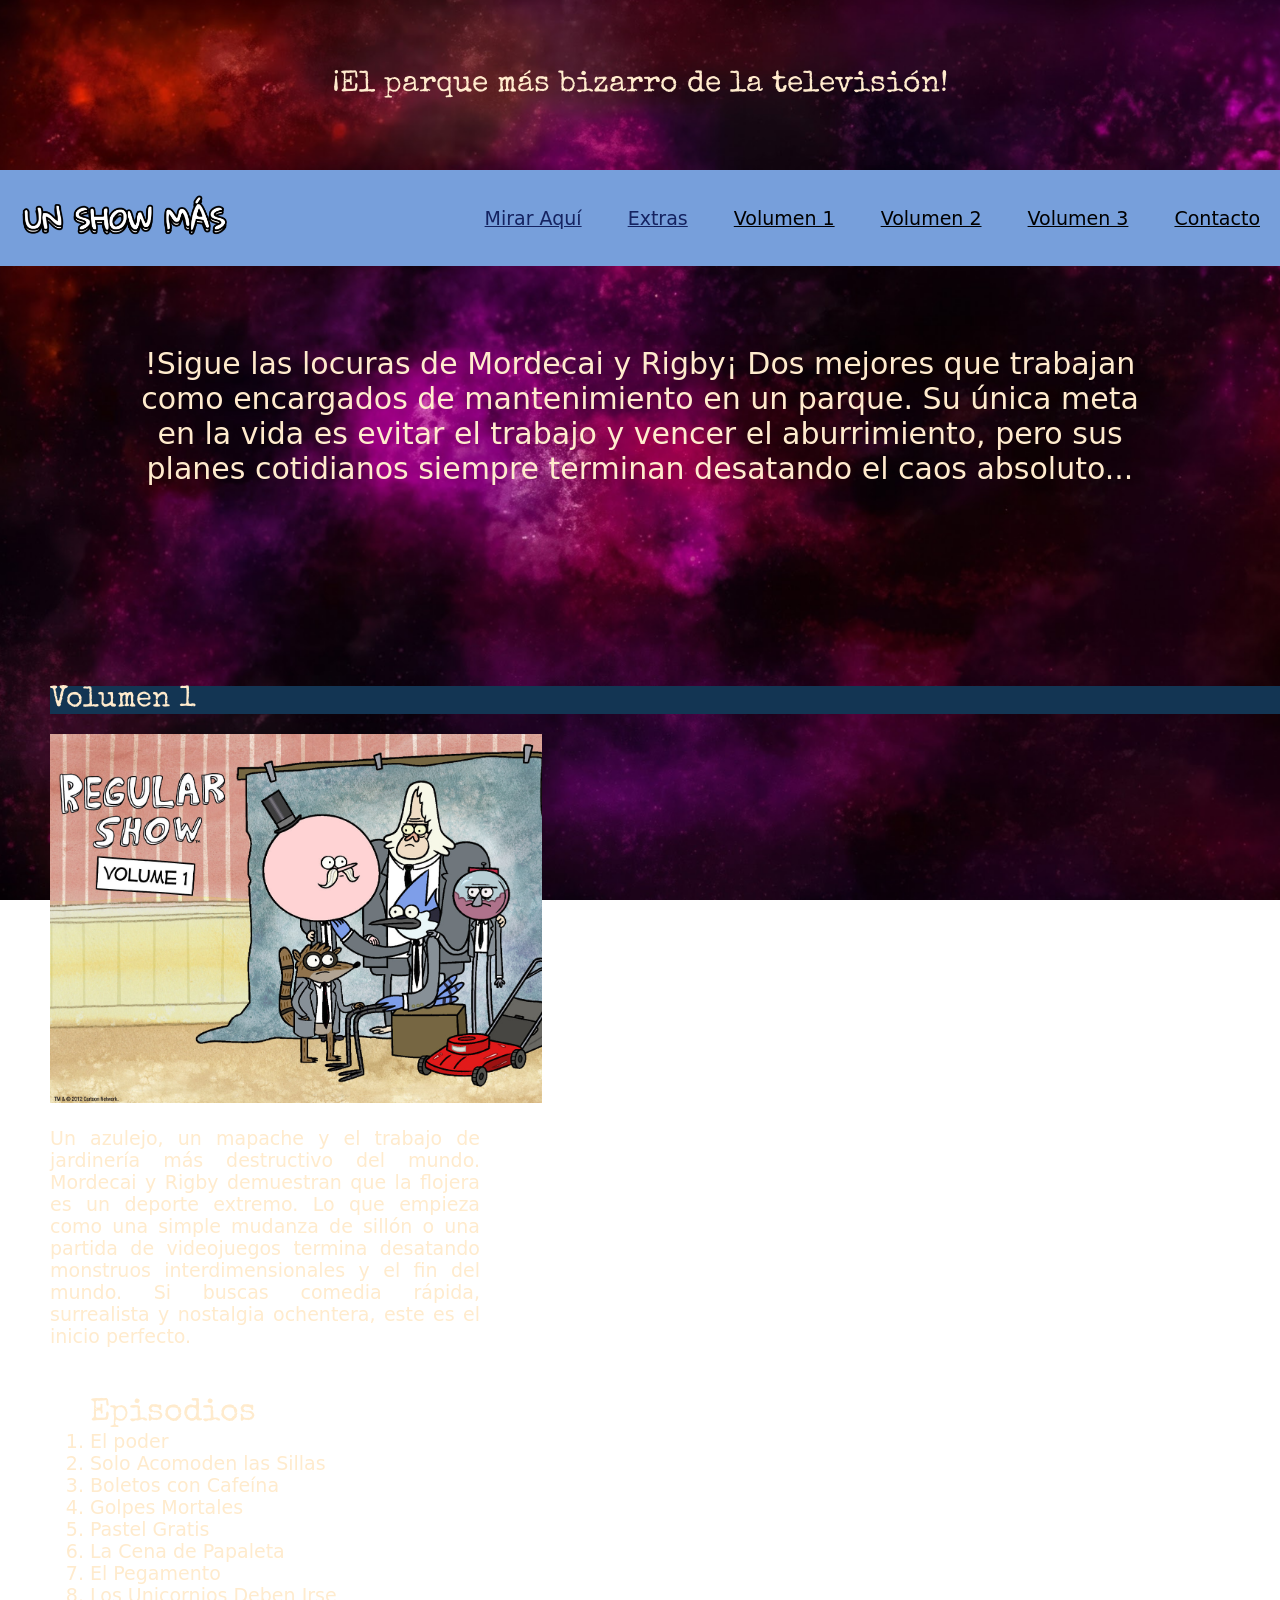
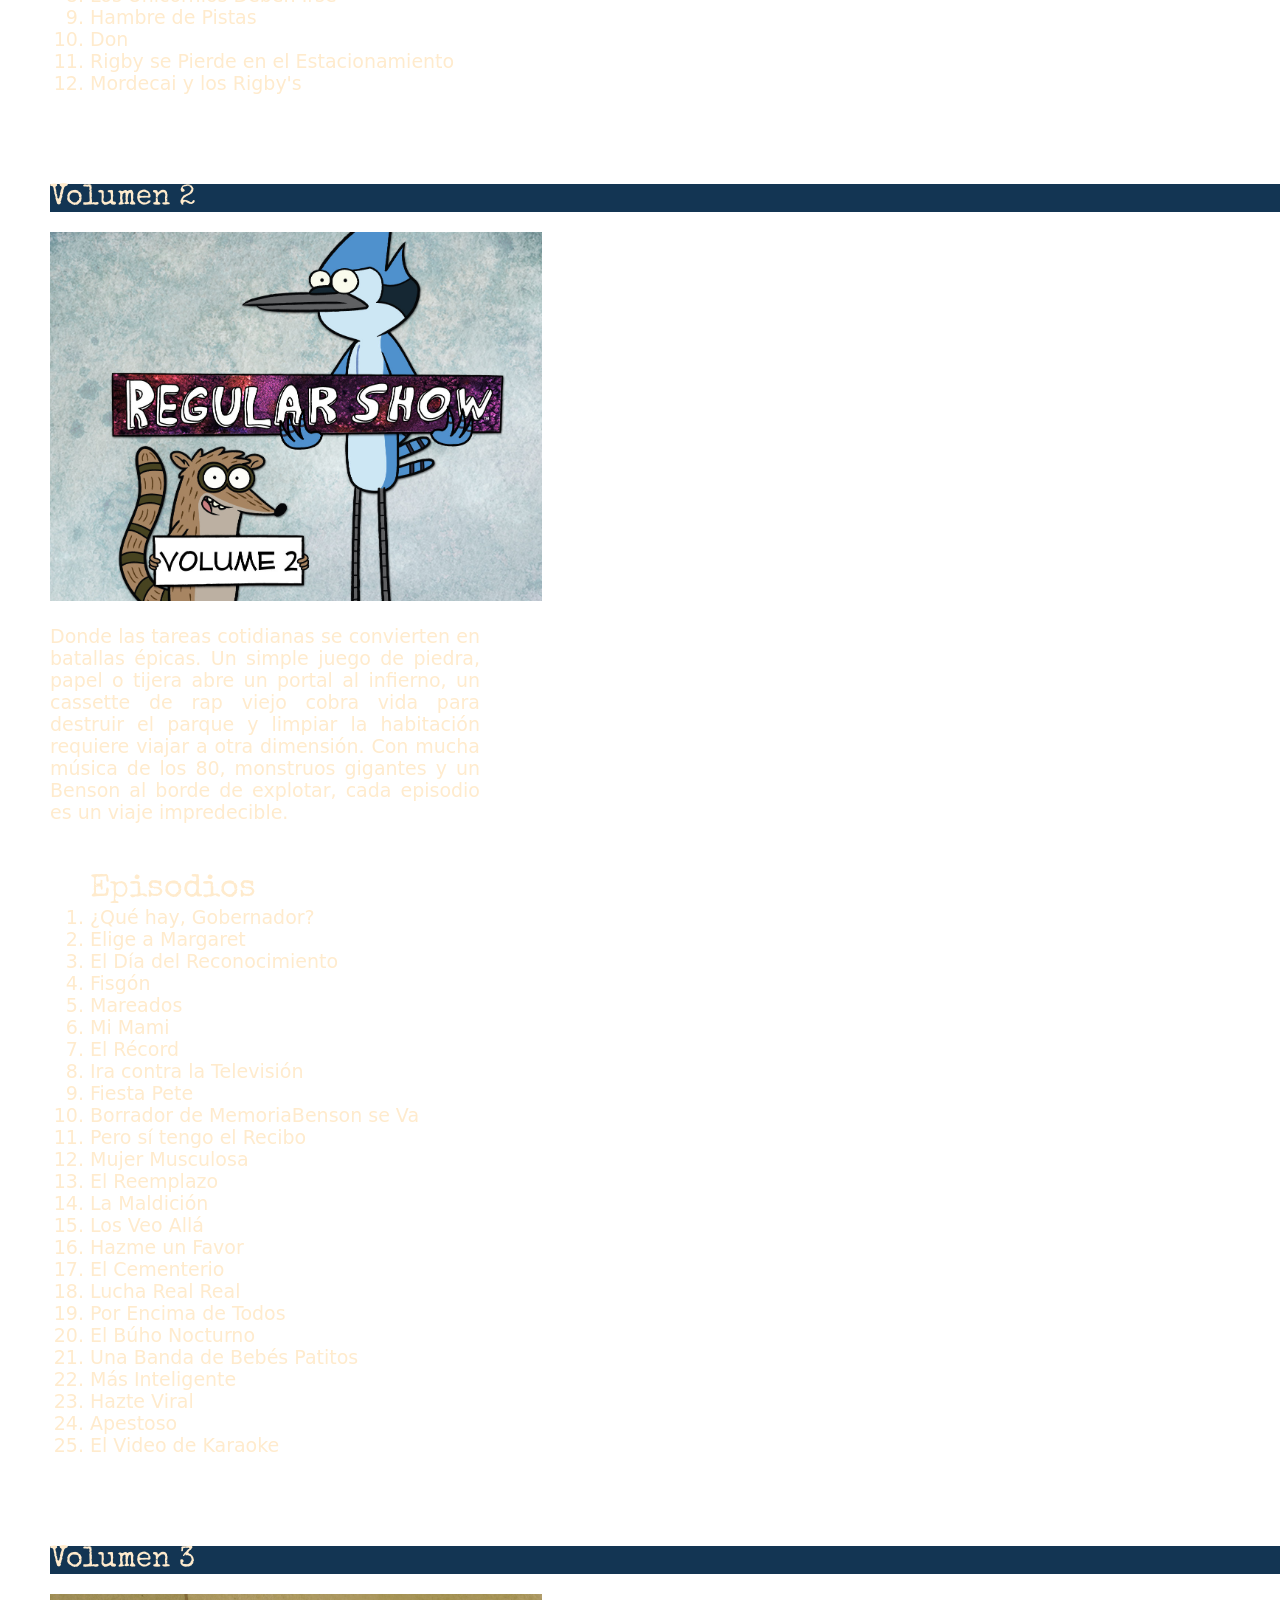
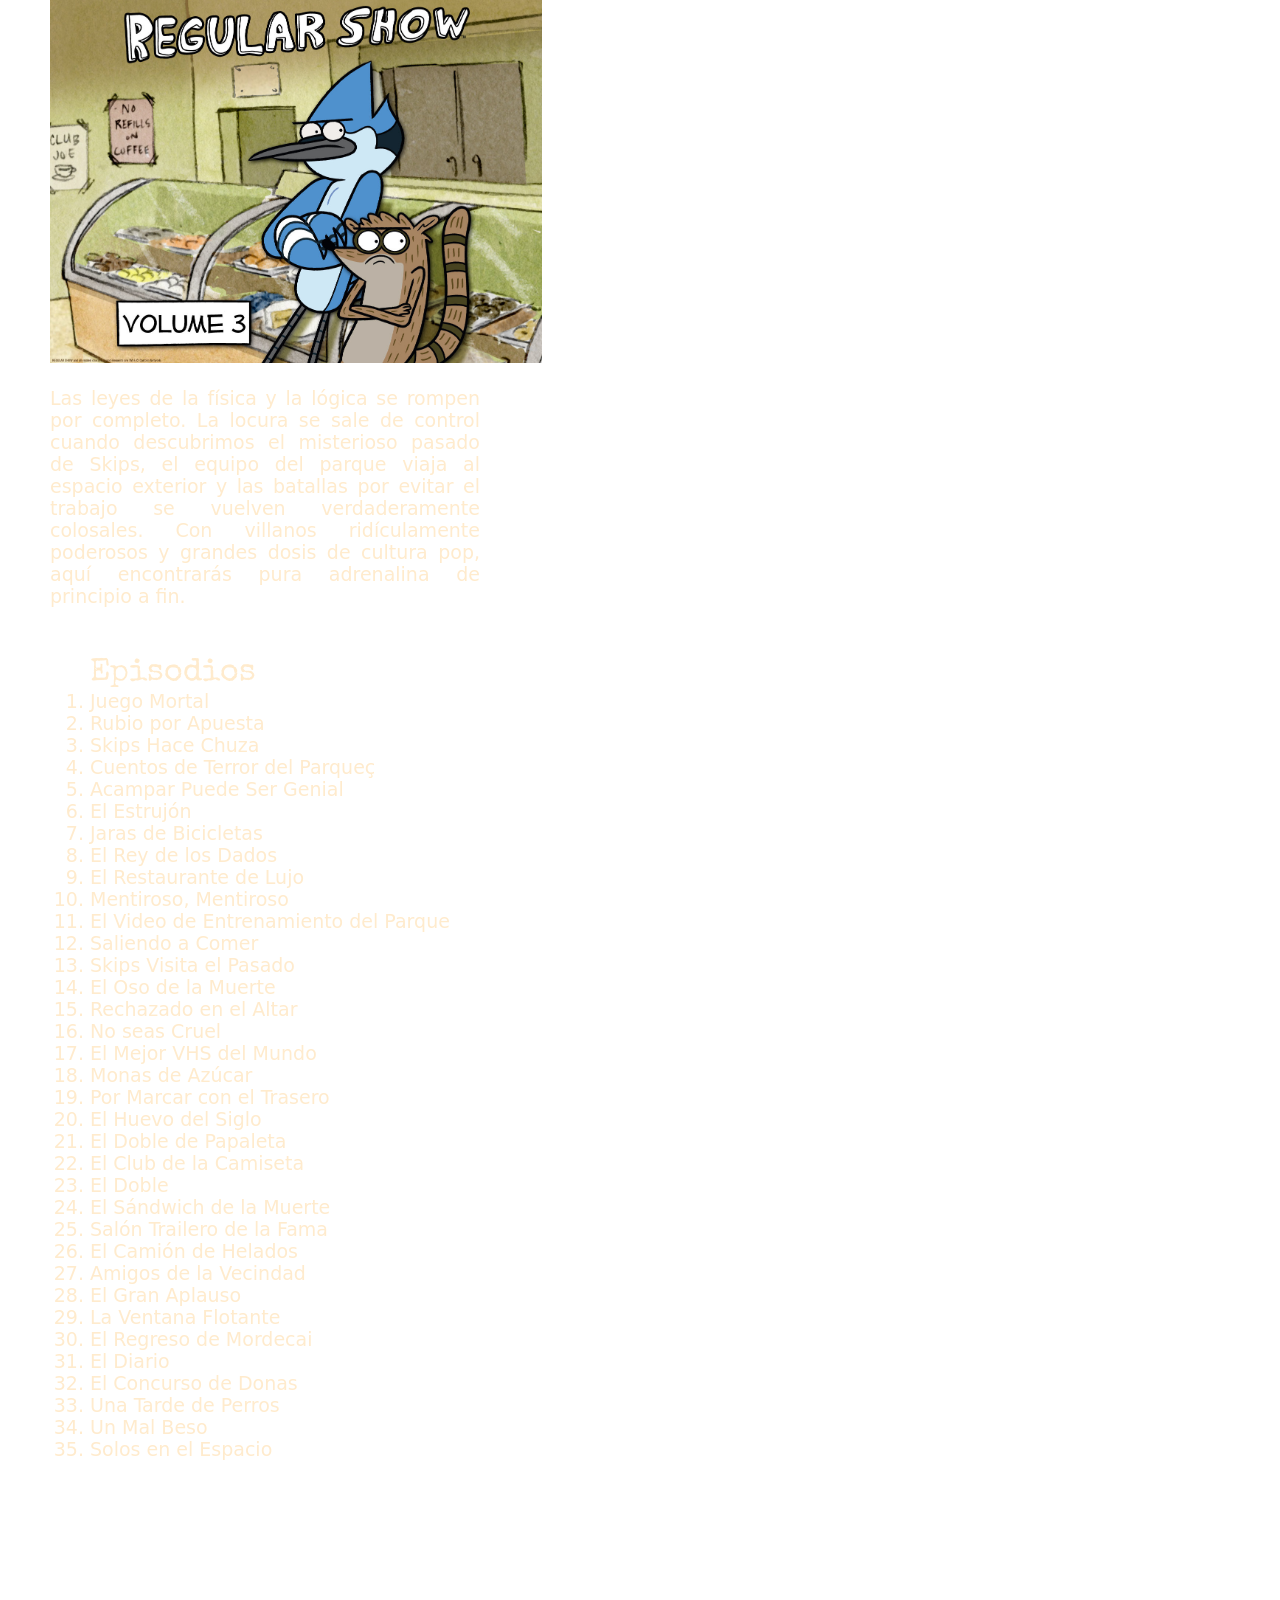
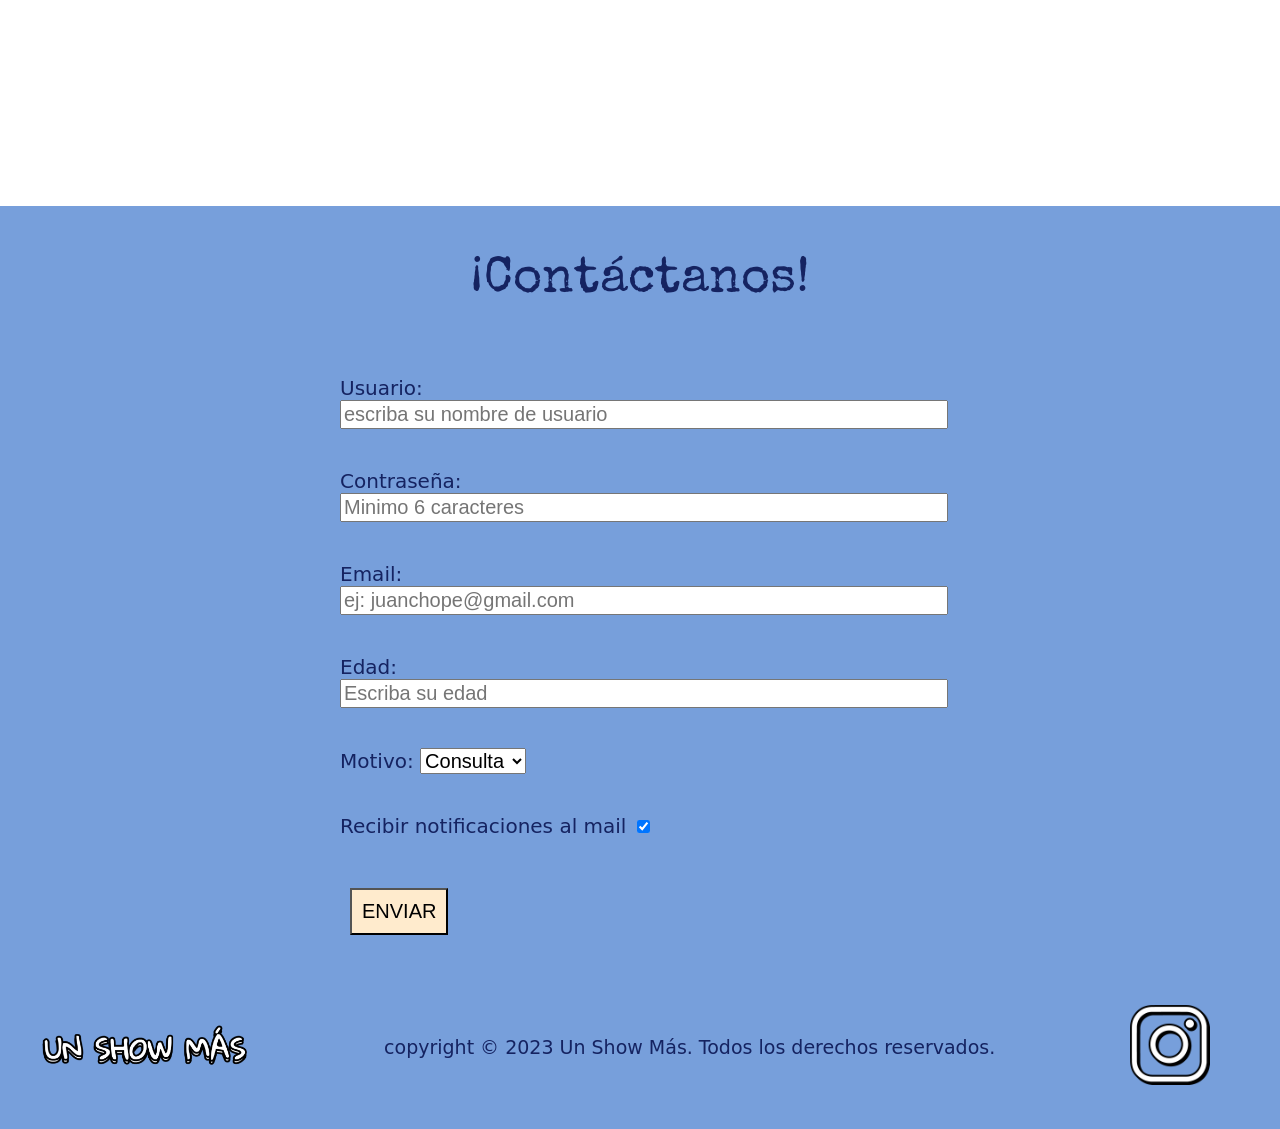
<file: Tp1 Diseño Web Federico Ferreyra/index.html>
<!DOCTYPE html>
<html lang="en">
<head>
    <meta charset="UTF-8">
    <meta name="viewport" content="width=device-width, initial-scale=1.0">
    <title>Un Show Mas</title>
    <link rel="stylesheet" href="./css/general.css">
    <link rel="preconnect" href="https://fonts.googleapis.com">
    <link rel="preconnect" href="https://fonts.gstatic.com" crossorigin>
    <link href="https://fonts.googleapis.com/css2?family=Chewy&family=Special+Elite&display=swap" rel="stylesheet">
    <link rel="icon" type="image/jpeg" href="./Img/mordecailogo.jpg">
</head>

<body>
    <header>
        <h1>
           ¡El parque más bizarro de la televisión!
        </h1>
        <nav class="flexseparate">
            <a href="./index.html">
                <img src="Img/un show mas.png" alt="Un show más logo" height="50px">
            </a>
            <article>
            <a class="mirar" href="./Page/miraraqui.html">Mirar Aquí</a>
            <a class="extra" href="./Page/extra.html">Extras</a>
            <a href="#v1">Volumen 1</a>
            <a href="#v2">Volumen 2</a>
            <a href="#v3">Volumen 3</a>
            <a href="#consultas">Contacto</a>
            </article>
        </nav>
    </header>
  
    <main>
            <p class="txtprincipal">!Sigue las locuras de Mordecai y Rigby¡ 
                Dos mejores que trabajan como encargados de mantenimiento en un parque. Su única meta en la vida es evitar el trabajo y vencer el aburrimiento, pero sus planes cotidianos siempre terminan desatando el caos absoluto...</p>

        <article id="v1">
            <h2>Volumen 1</h2>
                <img src="./Img/temp 1.jpg" width="40%" alt="Volumen 1">
                <p class="margengrande">Un azulejo, un mapache y el trabajo de jardinería más destructivo del mundo. Mordecai y Rigby demuestran que la flojera es un deporte extremo. Lo que empieza como una simple mudanza de sillón o una partida de videojuegos termina desatando monstruos interdimensionales y el fin del mundo. Si buscas comedia rápida, surrealista y nostalgia ochentera, este es el inicio perfecto.</p>
                <ol class="episodio">Episodios
                        <li>El poder</li>
                        <li>Solo Acomoden las Sillas</li>
                        <li>Boletos con Cafeína</li>
                        <li>Golpes Mortales</li>
                        <li>Pastel Gratis</li>
                        <li>La Cena de Papaleta</li>
                        <li>El Pegamento</li>
                        <li>Los Unicornios Deben Irse</li>
                        <li>Hambre de Pistas</li>
                        <li>Don</li> 
                        <li>Rigby se Pierde en el Estacionamiento</li>
                        <li>Mordecai y los Rigby's</li>
                </ol>
        </article>
        <article id="v2">
            <h2>Volumen 2</h2>
            <img src="./Img/temp 2.jpg" width="40%" alt="Volumen 2">
            <p class="margengrande">Donde las tareas cotidianas se convierten en batallas épicas. Un simple juego de piedra, papel o tijera abre un portal al infierno, un cassette de rap viejo cobra vida para destruir el parque y limpiar la habitación requiere viajar a otra dimensión. Con mucha música de los 80, monstruos gigantes y un Benson al borde de explotar, cada episodio es un viaje impredecible.</p>
                <ol class="episodio">Episodios
                        <li>¿Qué hay, Gobernador?</li>
                        <li>Elige a Margaret</li>
                        <li>El Día del Reconocimiento</li>
                        <li>Fisgón</li>
                        <li>Mareados</li>
                        <li>Mi Mami</li>
                        <li>El Récord</li>
                        <li>Ira contra la Televisión</li>
                        <li>Fiesta Pete</li>
                        <li>Borrador de MemoriaBenson se Va</li> 
                        <li>Pero sí tengo el Recibo</li>
                        <li>Mujer Musculosa</li>
                        <li>El Reemplazo</li>
                        <li>La Maldición</li>
                        <li>Los Veo Allá</li>
                        <li>Hazme un Favor</li>
                        <li>El Cementerio</li>
                        <li>Lucha Real Real</li>
                        <li>Por Encima de Todos</li>
                        <li>El Búho Nocturno</li>
                        <li>Una Banda de Bebés Patitos</li>
                        <li>Más Inteligente</li>
                        <li>Hazte Viral</li>
                        <li>Apestoso</li>
                        <li>El Video de Karaoke</li>
                </ol>
        </article>
        <article id="v3">
            <h2>Volumen 3</h2>
            <img src="./Img/temp 3.jpg" width="40%" alt="Volumen 3">
            <p class="margengrande">Las leyes de la física y la lógica se rompen por completo. La locura se sale de control cuando descubrimos el misterioso pasado de Skips, el equipo del parque viaja al espacio exterior y las batallas por evitar el trabajo se vuelven verdaderamente colosales. Con villanos ridículamente poderosos y grandes dosis de cultura pop, aquí encontrarás pura adrenalina de principio a fin.</p>
                <ol class="episodio">Episodios
                   
                        <li>Juego Mortal</li>
                        <li>Rubio por Apuesta</li>
                        <li>Skips Hace Chuza</li>
                        <li>Cuentos de Terror del Parqueç</li>
                        <li>Acampar Puede Ser Genial</li>
                        <li>El Estrujón</li>
                        <li>Jaras de Bicicletas</li>
                        <li>El Rey de los Dados</li>
                        <li>El Restaurante de Lujo</li>
                        <li>Mentiroso, Mentiroso</li> 
                        <li>El Video de Entrenamiento del Parque</li>
                        <li>Saliendo a Comer</li>
                        <li>Skips Visita el Pasado</li>
                        <li>El Oso de la Muerte</li>
                        <li>Rechazado en el Altar</li>
                        <li>No seas Cruel</li>
                        <li>El Mejor VHS del Mundo</li>
                        <li>Monas de Azúcar</li>
                        <li>Por Marcar con el Trasero</li>
                        <li>El Huevo del Siglo</li>
                        <li>El Doble de Papaleta</li>
                        <li>El Club de la Camiseta</li>
                        <li>El Doble</li>
                        <li>El Sándwich de la Muerte</li>
                        <li>Salón Trailero de la Fama</li>
                        <li>El Camión de Helados</li>
                        <li>Amigos de la Vecindad</li>
                        <li>El Gran Aplauso</li>
                        <li>La Ventana Flotante</li>
                        <li>El Regreso de Mordecai</li>
                        <li>El Diario</li>
                        <li>El Concurso de Donas</li>
                        <li>Una Tarde de Perros</li>
                        <li>Un Mal Beso</li>
                        <li>Solos en el Espacio</li>
                    </ol>
        </article>
        <article class="escala160">
       <iframe width="500" height="300" src="https://www.youtube.com/embed/sN07iH7lccI?si=92ux2JeKyoQV0FVd" title="YouTube video player" frameborder="0" allow="accelerometer; autoplay; clipboard-write; encrypted-media; gyroscope; picture-in-picture; web-share" referrerpolicy="strict-origin-when-cross-origin" allowfullscreen></iframe>
        </iframe>
        </article>
    </main>
    <footer>
    <form id="consultas" action="confirmacion.html">
     <h3>¡Contáctanos!</h3>
         <label for="usuario">
            Usuario:
         <input type="text" name="usuario" id="usuario" placeholder="escriba su nombre de usuario" required>
         </label>

         <label>
            Contraseña:
            <input  type="password" placeholder="Minimo 6 caracteres" minlength="6" name="contra" id="contra" required>
         </label>

         <label>
            Email:
            <input  type="email" placeholder="ej: juanchope@gmail.com" name="email" id="" required>
         </label>
         <label>
            Edad:
          <input type="number" name="edad" placeholder="Escriba su edad" min="18" id="" required>
        </label>
        <label>
            Motivo:
         <select name="motivo" id="" aria-required="">
             <option value="">Consulta</option>
             <option value="">Reporte</option>
            <option value="">Comisión</option>
            <option value="">Otro</option>
         </select>
        </label>
         <label>
            Recibir notificaciones al mail
         <input class="check" checked type="checkbox" name="noti" id="">
         </label>
        <input type="submit" hidden value="CARGAR">
         <button class="enviar" type="submit">ENVIAR</button>
         </form>
          <article class="centro">
          <a href="./index.html">
                <img src="Img/un show mas.png" alt="Un show más logo" height="50px">
            </a>
            <p> copyright © 2023 Un Show Más. Todos los derechos reservados. </p>
            <a href="https://www.instagram.com/regshowofficial?cplk=MTVudjJpYjZ4a2M2Ng==">
                <img src="Img/instagram.png" alt="instagram" height="80px">
            </a>
        
    </article>
    </footer>
</body>
</html>
</file>
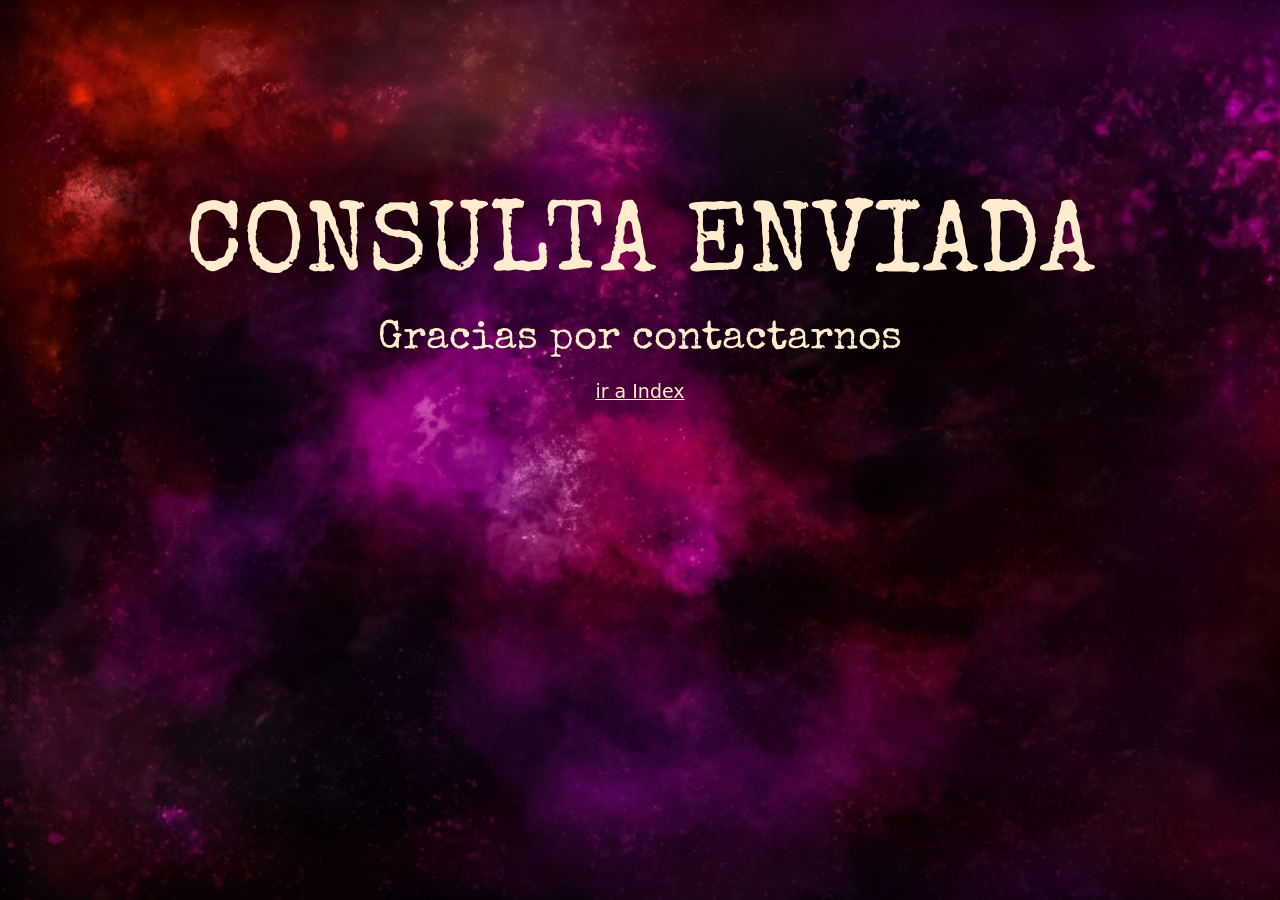
<file: Tp1 Diseño Web Federico Ferreyra/confirmacion.html>
<!DOCTYPE html>
<html lang="en">
<head>
    <meta charset="UTF-8">
    <meta name="viewport" content="width=device-width, initial-scale=1.0">
    <title>Confirmacion de Consulta</title>
    <link rel="stylesheet" href="./css/general.css">
    <link rel="stylesheet" href="./css/404.css">
    <link rel="preconnect" href="https://fonts.googleapis.com">
    <link rel="preconnect" href="https://fonts.gstatic.com" crossorigin>
    <link href="https://fonts.googleapis.com/css2?family=Chewy&family=Special+Elite&display=swap" rel="stylesheet">
    <link rel="icon" type="image/jpeg" href="./Img/mordecailogo.jpg">
</head>
<body>
    <article>
        <h1>CONSULTA ENVIADA</h1>
        <h2>Gracias por contactarnos</h2>
         <a href="./index.html">ir a Index</a>
    </article>
</body>
</html>
</file>
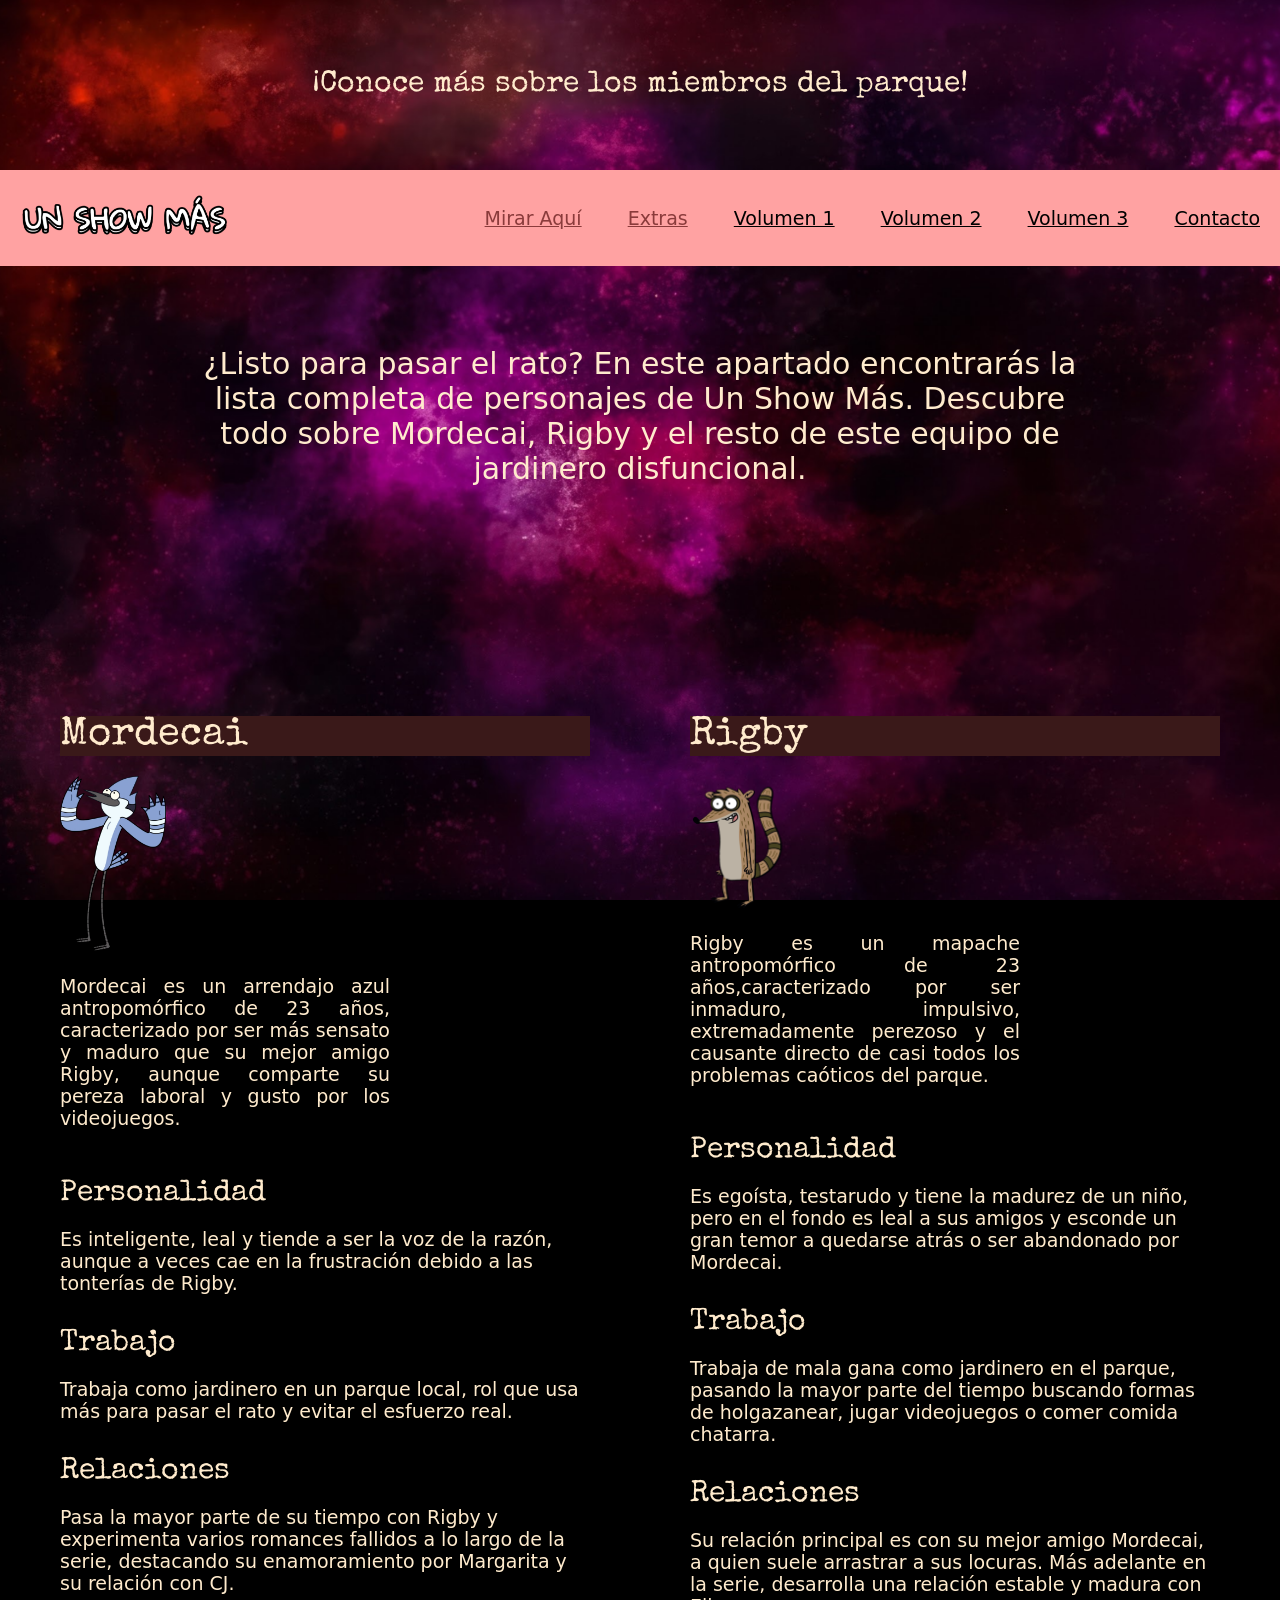
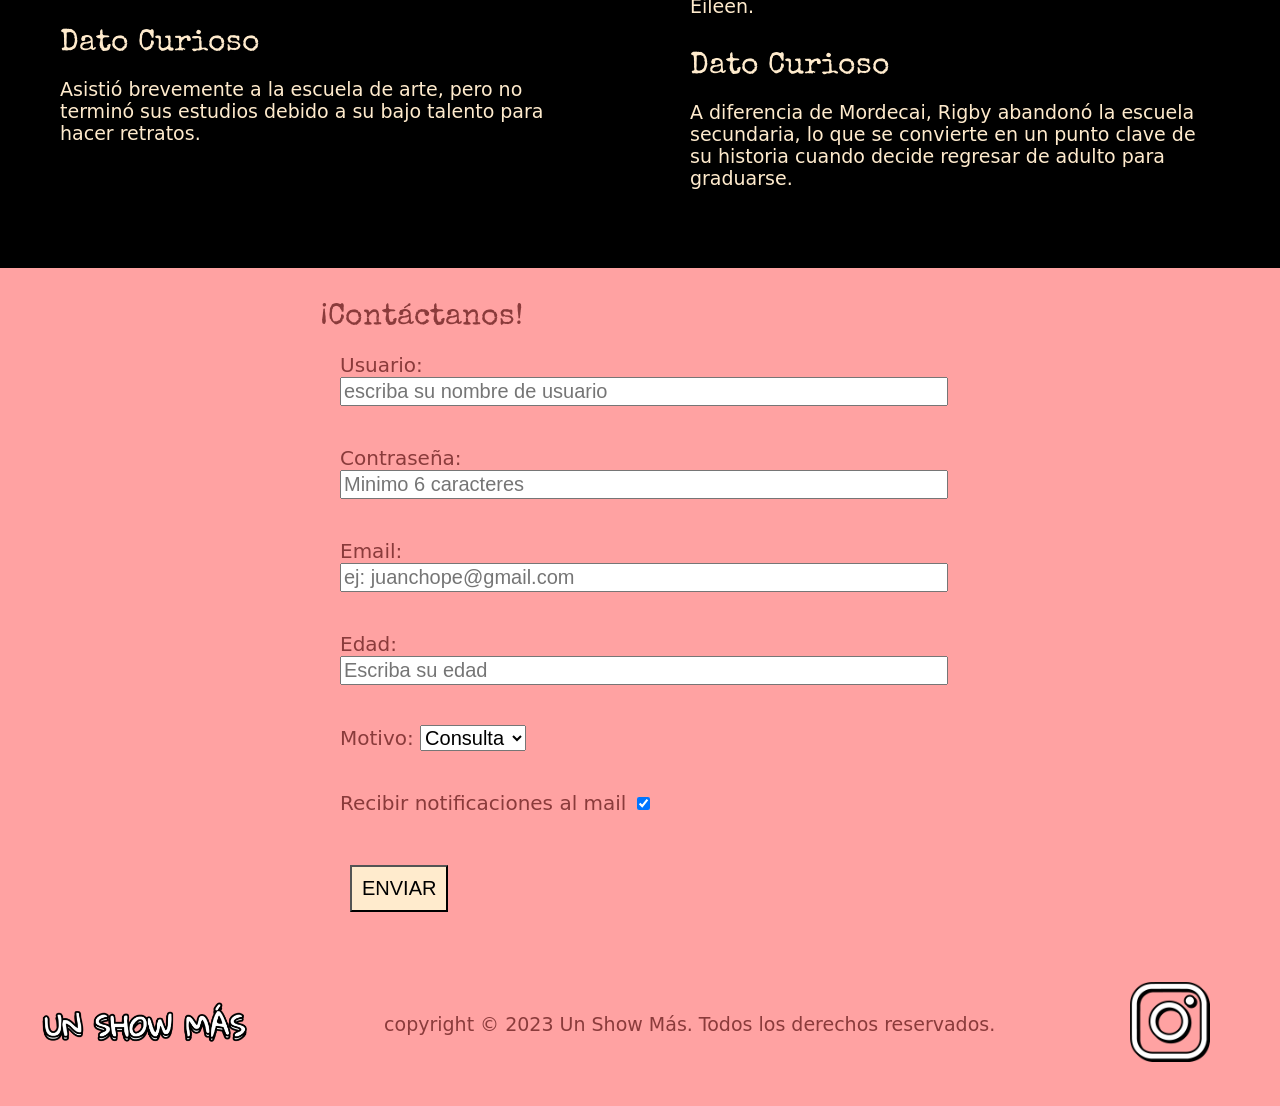
<file: Tp1 Diseño Web Federico Ferreyra/Page/extra.html>
<!DOCTYPE html>
<html lang="en">
<head>
    <meta charset="UTF-8">
    <meta name="viewport" content="width=device-width, initial-scale=1.0">
    <title>Extras</title>
    <link rel="stylesheet" href="../css/general.css">
    <link rel="stylesheet" href="../css/extra.css">
    <link rel="preconnect" href="https://fonts.googleapis.com">
    <link rel="preconnect" href="https://fonts.gstatic.com" crossorigin>
    <link href="https://fonts.googleapis.com/css2?family=Chewy&family=Special+Elite&display=swap" rel="stylesheet">
    <link rel="icon" href="../Img/mordecailogo.jpg">
</head>
<body>
    <header>
        <h1>
           ¡Conoce más sobre los miembros del parque!
        </h1>
    <nav class="flexseparate">
            <a href="../index.html">
                <img  src="../Img/un show mas.png" alt="Un show más logo" height="50px">
            </a>
            <article class="navegador">
            <a class="mirar" href="./miraraqui.html">Mirar Aquí</a>
            <a class="extra" href="./extra.html">Extras</a>
            <a href="../index.html#v1">Volumen 1</a>
            <a href="../index.html#v2">Volumen 2</a>
            <a href="../index.html#v3">Volumen 3</a>
            <a href="#consultas">Contacto</a>
            </article>
    </nav>
    </header>
    <main>

        <p class="txtprincipal">¿Listo para pasar el rato? En este apartado encontrarás la lista completa de personajes de Un Show Más. Descubre todo sobre Mordecai, Rigby y el resto de este equipo de jardinero disfuncional.
        </p>
      <article class="flexdoscolumnas">
        <article class="columna">
                <h2>
                Mordecai 
                 </h2>
           <img src="../Img/mordo.webp" alt="Mordecai" width="20%">

             <p class="margengrande">Mordecai es un arrendajo azul antropomórfico de 23 años, caracterizado por ser más sensato y maduro que su mejor amigo Rigby, aunque comparte su pereza laboral y gusto por los videojuegos.</p>

        <h3> Personalidad </h3>
           <P class="desc"> Es inteligente, leal y tiende a ser la voz de la razón, aunque a veces cae en la frustración debido a las tonterías de Rigby.</P>

        <h3> Trabajo </h3>
           <P class="desc"> Trabaja como jardinero en un parque local, rol que usa más para pasar el rato y evitar el esfuerzo real.</P>

        <h3> Relaciones </h3>
           <P class="desc">  Pasa la mayor parte de su tiempo con Rigby y experimenta varios romances fallidos a lo largo de la serie, destacando su enamoramiento por Margarita y su relación con CJ.</P>

        <h3> Dato Curioso</h3>
           <P class="desc">   Asistió brevemente a la escuela de arte, pero no terminó sus estudios debido a su bajo talento para hacer retratos.</P>
        </article> 
        
         <article class="columna">
                <h2>
                Rigby
                 </h2>
           <img src="../Img/rigby.png" alt="Rigby" width="20%">

             <p class="margengrande">Rigby es un mapache antropomórfico de 23 años,caracterizado por ser inmaduro, impulsivo, extremadamente perezoso y el causante directo de casi todos los problemas caóticos del parque.</p>

        <h3> Personalidad </h3>
           <P class="desc"> Es egoísta, testarudo y tiene la madurez de un niño, pero en el fondo es leal a sus amigos y esconde un gran temor a quedarse atrás o ser abandonado por Mordecai.</P>

        <h3> Trabajo </h3>
           <P class="desc"> Trabaja de mala gana como jardinero en el parque, pasando la mayor parte del tiempo buscando formas de holgazanear, jugar videojuegos o comer comida chatarra.</P>

        <h3> Relaciones </h3>
           <P class="desc">  Su relación principal es con su mejor amigo Mordecai, a quien suele arrastrar a sus locuras. Más adelante en la serie, desarrolla una relación estable y madura con Eileen.</P>

        <h3> Dato Curioso</h3>
           <P class="desc">    A diferencia de Mordecai, Rigby abandonó la escuela secundaria, lo que se convierte en un punto clave de su historia cuando decide regresar de adulto para graduarse.</P>
        </article> 
      </article>
    </main>

      <footer>
   
    <form id="consultas" action="confirmacion.html">
     <h3>¡Contáctanos!</h3>
         <label for="usuario">
            Usuario:
         <input type="text" name="usuario" id="usuario" placeholder="escriba su nombre de usuario" required>
         </label>

         <label>
            Contraseña:
            <input  type="password" placeholder="Minimo 6 caracteres" minlength="6" name="contra" id="contra" required>
         </label>

         <label>
            Email:
            <input  type="email" placeholder="ej: juanchope@gmail.com" name="email" id="" required>
         </label>
         <label>
            Edad:
          <input type="number" name="edad" placeholder="Escriba su edad" min="18" id="" required>
        </label>
        <label>
            Motivo:
         <select name="motivo" id="" aria-required="">
             <option value="">Consulta</option>
             <option value="">Reporte</option>
            <option value="">Comisión</option>
            <option value="">Otro</option>
         </select>
        </label>
         <label>
            Recibir notificaciones al mail
         <input class="check" checked type="checkbox" name="noti" id="">
         </label>
        <input type="submit" hidden value="CARGAR">
         <button class="enviar" type="submit">ENVIAR</button>
         </form>
          <article class="centro">
          <a href="../index.html">
                <img src="../Img/un show mas.png" alt="Un show más logo" height="50px">
            </a>
            <p> copyright © 2023 Un Show Más. Todos los derechos reservados. </p>
            <a href="https://www.instagram.com/regshowofficial?cplk=MTVudjJpYjZ4a2M2Ng==">
                <img src="../Img/instagram.png" alt="instagram" height="80px">
            </a>
        
    </article>
    </footer>
</body>
</html>
</file>
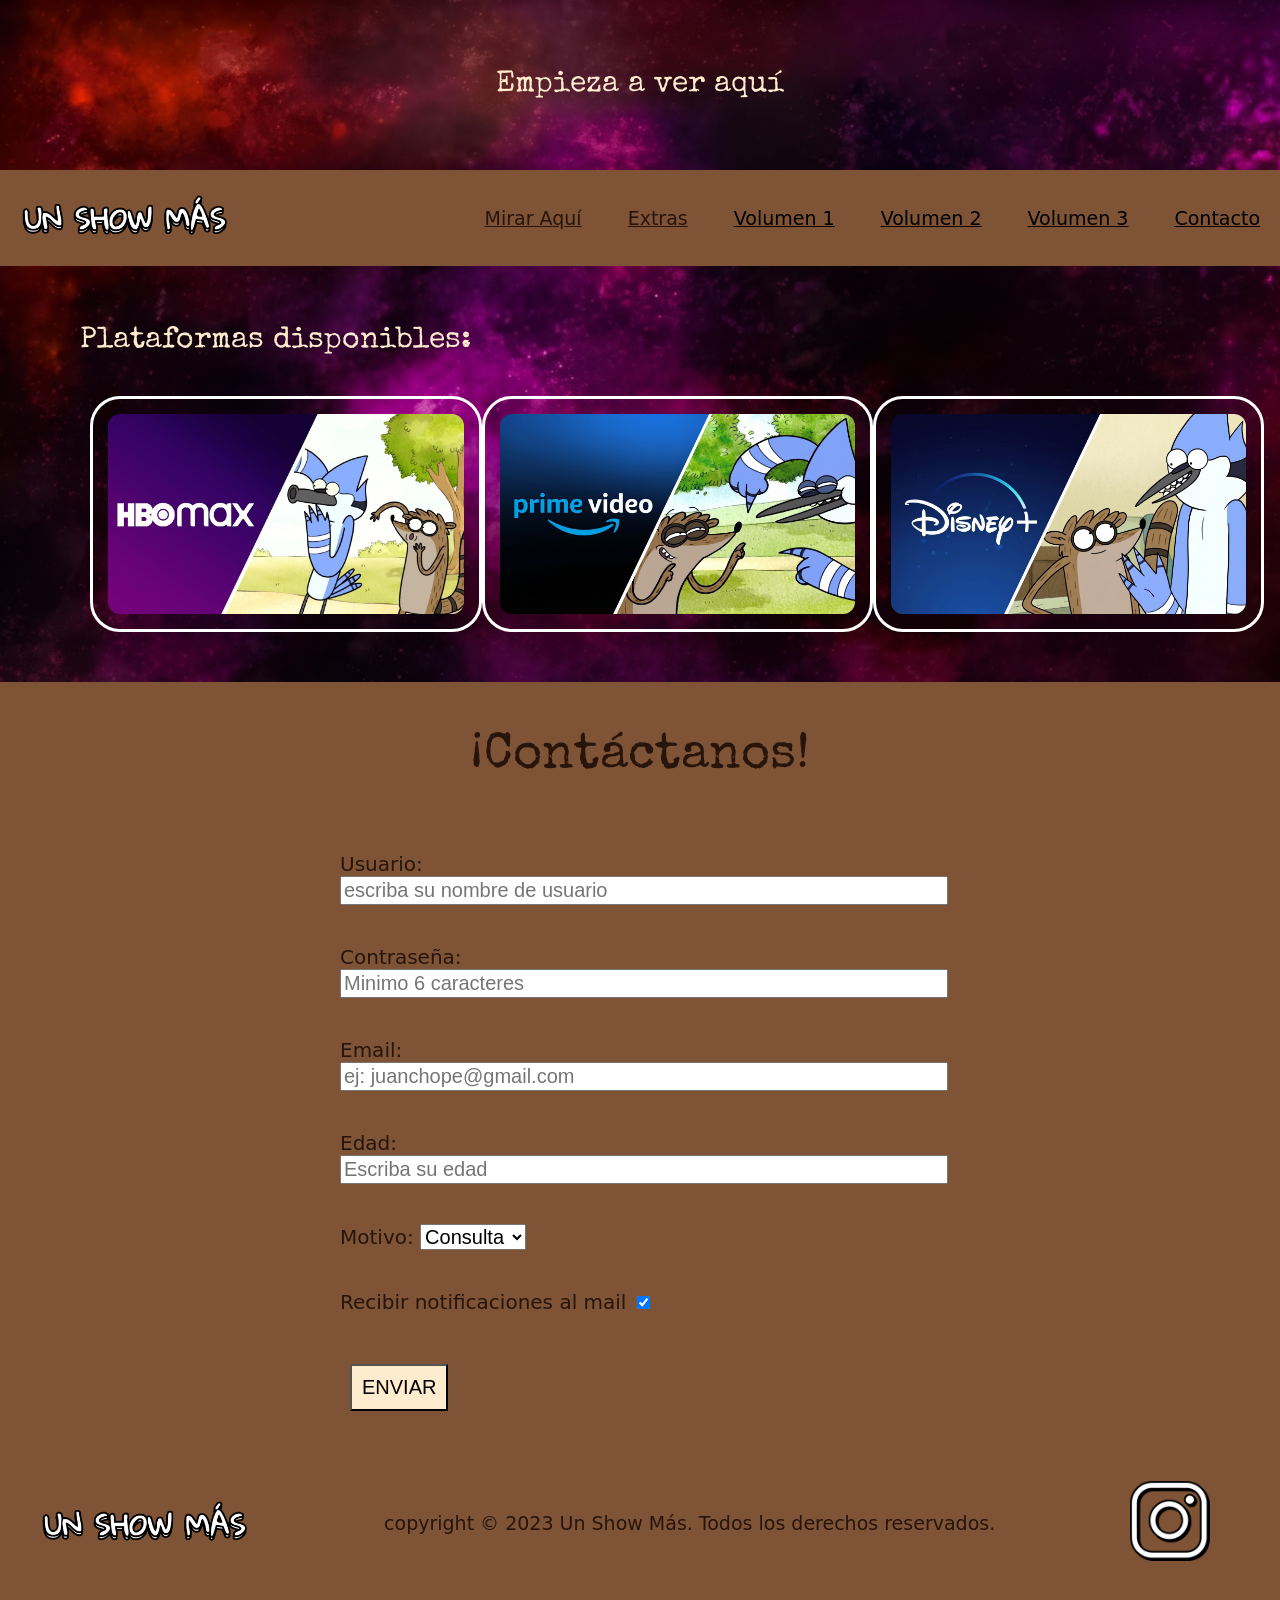
<file: Tp1 Diseño Web Federico Ferreyra/Page/miraraqui.html>
<!DOCTYPE html>
<html lang="en">
<head>
    <meta charset="UTF-8">
    <meta name="viewport" content="width=device-width, initial-scale=1.0">
    <title>Mirar aquí</title>
    <link rel="stylesheet" href="../css/general.css">
    <link rel="stylesheet" href="../css/miraraqui.css">
    <link rel="preconnect" href="https://fonts.googleapis.com">
    <link rel="preconnect" href="https://fonts.gstatic.com" crossorigin>
    <link href="https://fonts.googleapis.com/css2?family=Chewy&family=Special+Elite&display=swap" rel="stylesheet">
     <link rel="icon" href="../Img/mordecailogo.jpg">
</head>
<body>
     <header>
        <h1>
            Empieza a ver aquí
        </h1>
        <nav class="flexseparate">
            <a href="../index.html">
                <img src="../Img/un show mas.png" alt="Un show más logo" height="50px">
            </a>
            <article>  
            <a class="mirar" href="./miraraqui.html">Mirar Aquí</a>
            <a class="extra" href="./extra.html">Extras</a>
            <a href="../index.html#v1">Volumen 1</a>
            <a href="../index.html#v2">Volumen 2</a>
            <a href="../index.html#v3">Volumen 3</a>
            <a href="#consultas">Contacto</a>
            </article>
        </nav>
    </header>
  
    <main>
       <p class="subti"> Plataformas disponibles:</p>
       <article class="flexseparate">
        <img class="tarjeta" src="../Img/hbo.jpg" alt="HBO" height="200px">
        <img class="tarjeta" src="../Img/primevideo.jpg" alt="Prime Video" height="200px">
        <img class="tarjeta" src="../Img/disneyplus.jpg" alt="Disney+" height="200px">
       </article>
    </main>
    <footer>
        
          <form id="consultas" action="confirmacion.html">
     <h3 >¡Contáctanos!</h3>
         <label for="usuario">
            Usuario:
         <input type="text" name="usuario" id="usuario" placeholder="escriba su nombre de usuario" required>
         </label>

         <label>
            Contraseña:
            <input  type="password" placeholder="Minimo 6 caracteres" minlength="6" name="contra" id="contra" required>
         </label>

         <label>
            Email:
            <input  type="email" placeholder="ej: juanchope@gmail.com" name="email" id="" required>
         </label>
         <label>
            Edad:
          <input type="number" name="edad" placeholder="Escriba su edad" min="18" id="" required>
        </label>
        <label>
            Motivo:
         <select name="motivo" id="" aria-required="">
             <option value="">Consulta</option>
             <option value="">Reporte</option>
            <option value="">Comisión</option>
            <option value="">Otro</option>
         </select>
        </label>
         <label>
            Recibir notificaciones al mail
         <input class="check" checked type="checkbox" name="noti" id="">
         </label>
        <input type="submit" hidden value="CARGAR">
         <button class="enviar" type="submit">ENVIAR</button>
         </form>
        <article class="centro">
          <a href="../index.html">
                <img src="../Img/un show mas.png" alt="Un show más logo" height="50px">
            </a>
            <p> copyright © 2023 Un Show Más. Todos los derechos reservados. </p>
            <a href="https://www.instagram.com/regshowofficial?cplk=MTVudjJpYjZ4a2M2Ng==">
                <img src="../Img/instagram.png" alt="instagram" height="80px">
            </a>
        </article>
    </footer>
</body>
</html>
</file>
<file: Tp1 Diseño Web Federico Ferreyra/css/general.css>
body{
    background-image: url('../Img/galaxia.png');
    background-repeat: no-repeat;
    background-size: cover;
    background-attachment: fixed;
    color: blanchedalmond;
    font-size: x-large;
    text-align: right;
    font-family: "Chewy", system-ui;
    font-weight: 400;
    font-style: normal;
    margin: 0 0 0 0;
}
a{
    color: black;
    padding: 20px;
}
article{
    text-align: left;
    margin: 0 0 0 50px;
    font-size: 19px;
}
.mirar{
    color: rgb(21, 35, 97);
}
.extra{
  color: rgb(21, 35, 97);  
}
nav{
    background-color: #779fdb;
}

.episodio{
     font-family: "Special Elite", system-ui;
  font-weight: 400;
  font-style: normal;
  font-size: xx-large;
  li{
     font-family: "Chewy", system-ui;
    font-weight: 400;
    font-style: normal;
    font-size: 19px;
  }
}

h1,h2{
     font-family: "Special Elite", system-ui;
  font-weight: 400;
  font-style: normal;
}

h2{
    margin: 90px 0 20px 0;
    background-color: rgb(19, 53, 83);
}
 h1{
    text-align: center;
    padding: 50px;
    font-size: 30px;
 }
.txtprincipal{
    padding: 80px;
    text-align: center;
    font-size: 30px;
    margin: 0 50px 120px 50px;
}
.margengrande{
    margin: 20px 800px 50px 0px;
    text-align: justify;
}

.flexseparate {
    display: flex;
    justify-content: space-between;
    align-items: center;
}
.centro{
    padding: 20px;
    display: flex;
    justify-content: space-between;
    align-items: center;
    margin: 0 30px 0 0px;
}
footer{
    background-color: rgb(119, 159, 219);
    color: #152361;

}
form{

    width: 50%;
    margin: 10px auto 0%;
    display: flex;
    flex-direction: column;
    *{
        font-size: 20px;
        text-align: left;
    }
    input,button{
        width: 100%;
    }
label{
    margin: 20px;
}
}
h3{
      font-family: "Special Elite", system-ui;
  font-weight: 400;
  font-style: normal;
  text-align: center;
    font-size: 50px;
 }

 .enviar{
    text-align: center;
    width: fit-content;
    padding: 10px;
    margin: 30px;
    display: inline-block;
    background-color: blanchedalmond;
    transition: all 0.2s linear;
 }
 .enviar:hover{
    background-color: rgb(21, 35, 97);
    color: blanchedalmond;
    font-size: 2rem;
    
 }
 .check{
    width: fit-content;
 }

*{scroll-behavior: smooth;}
</file>
<file: Tp1 Diseño Web Federico Ferreyra/css/404.css>
h1{
    font-size: 100px;
padding: 20px;
    text-align: center;
    margin: 0px 0 0 0;
}
h2{
    font-size: 40px;
    background-color: transparent;
    margin: 0 0 0 0;
    text-align: center;
}
article{
 margin: 180px 0px 100px 0;
    font-size: 19px;
    text-align: center;
   text-align: center;
   display: block;
}
a{
    display: block;
    color: blanchedalmond;
    text-align: center;
}

.contenedor {
  position: relative;
  width: 80px;
  height: 80px;
}

.nohaypastelmordo {
  position: absolute;
  top: 100px;
  left: 55%;
  width: 400px;
}

.nohaypastelmrigby {
  position: absolute;
  top: 90px;
  left: 15%;
  width: 400px;
}
</file>
<file: Tp1 Diseño Web Federico Ferreyra/css/extra.css>
body{
    background-color: black;
    color: blanchedalmond;
    font-size: x-large;
    text-align: right;
    font-family: "Chewy", system-ui;
    font-weight: 400;
    font-style: normal;
}
a{
    color: black;
    padding: 20px;
}
h1,h2,h3{
     font-family: "Special Elite", system-ui;
  font-weight: 400;
  font-style: normal;
}
h2{
    margin: 90px 0 20px 0;
    background-color: rgb(58, 25, 25);
    font-size: 40px;
}
 h1{
    text-align: center;
    padding: 50px;
    font-size: 30px;
 }
 h3{
    font-size: 30px;
    margin: 35px 0 0 0;
    text-align: left;
 }
 nav{
    background-color: rgb(255, 162, 162);
}
.mirar,.extra{
    color: rgb(138, 59, 59);
}

.txtprincipal{
    padding: 80px;
    text-align: center;
    font-size: 30px;
    margin: 0 100px 0 100px;
}
ul{
       font-family: "Special Elite", system-ui;
  font-weight: 400;
  font-style: normal;
  font-size: xx-large;
  text-align: left;
}
.margengrande{
    margin: 20px 200px 50px 0px;
    text-align: justify;
}
.navegador{
    align-items: right;
    text-align: right;
    margin: 0 0 0 50px;
}
footer{
    background-color:  rgb(255, 162, 162);
    color: rgb(138, 59, 59);}

.flexdoscolumnas{
    display: flex;
    justify-content: space-between;
    gap: 40px;

}
.columna{
    width: 50%;
}
article{
    margin: 30px
}
</file>
<file: Tp1 Diseño Web Federico Ferreyra/css/miraraqui.css>
body{
  font-family: "Chewy", system-ui;
    font-weight: 400;
    font-style: normal;
}
h1,h2{
  font-family: "Special Elite", system-ui;
  font-weight: 400;
  font-style: normal;
}
h1{
    font-size: 30px;
}
nav{
    background-color: rgb(126, 83, 54);
}
a{
    color: rgb(0, 0, 0);
    padding: 20px;
}
    
.subti{
     font-family: "Special Elite", system-ui;
  font-weight: 400;
  font-style: normal;
  font-size: 30px;
  text-align: left;
  padding: 20px;
  margin: 0 0 20px 20px;
}
.mirar,.extra{
    color: rgb(39, 21, 12);
}

.tarjeta{
    padding: 15px;
    border: solid white 3px;
    border-radius: 30px;
}
.flexseparate{
    display: flex;
    justify-content: space-beetween;
    align-items: center;
}

footer{
    background-color: rgb(126, 83, 54);
    color: rgb(39, 21, 12);
}
main{
    padding: 40px;
}
</file>
